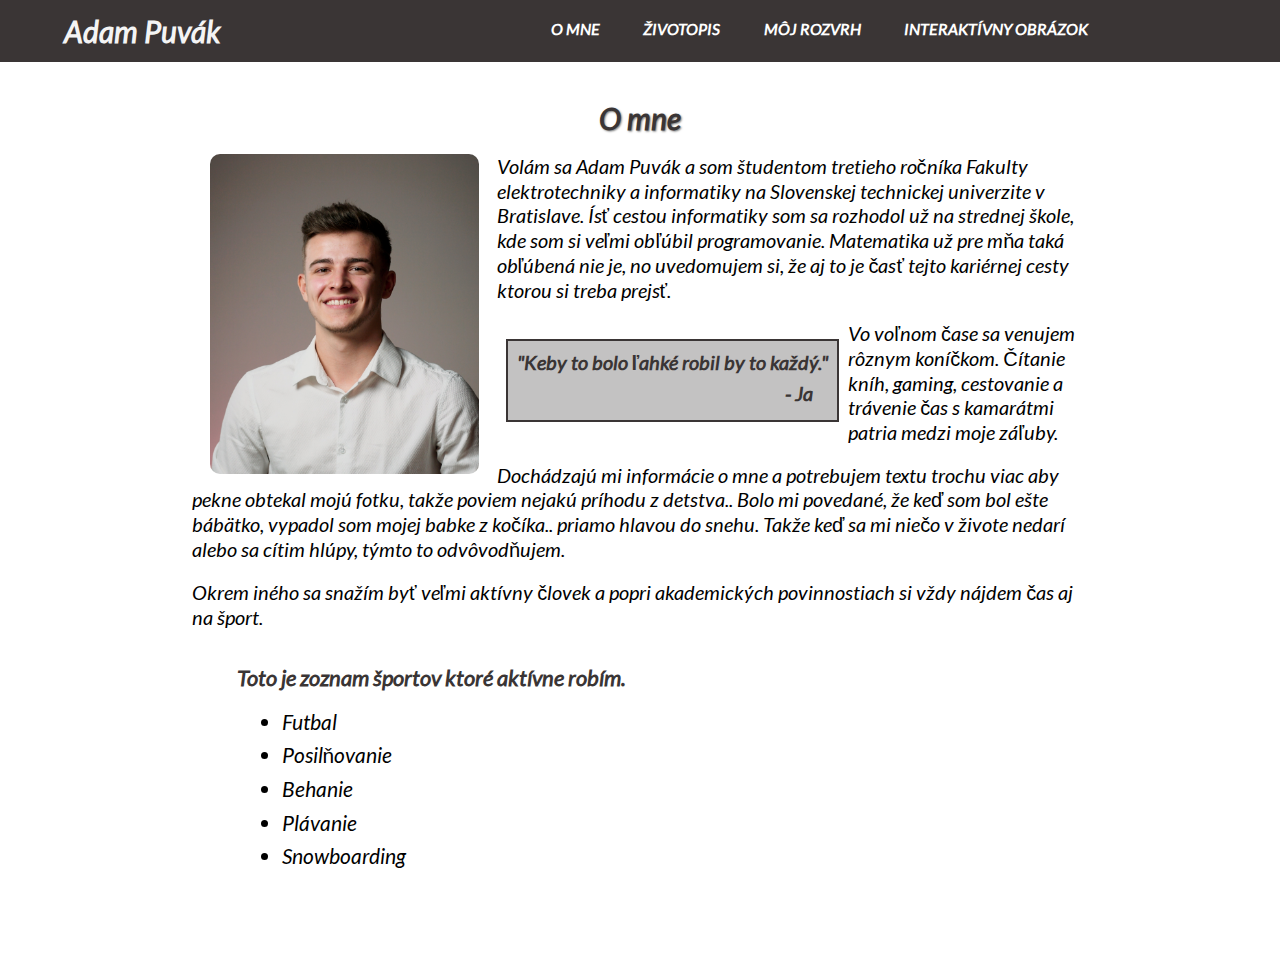
<file: index.html>
<!DOCTYPE html>
<html lang="sk">
<head>
    <meta charset="UTF-8">
    <meta name="viewport" content="width=device-width, initial-scale=1.0">
    <title>Moja stránka - O mne</title>
    <link rel="stylesheet" type="text/css" href="CSS/styles.css">
</head>
<body>
    <nav>
        <h1>Adam Puvák</h1>
        <ul>
            <li><a href="index.html">O mne</a></li>
            <li><a href="cv.html">Životopis</a></li>
            <li><a href="schedule.html">Môj rozvrh</a></li>
            <li><a href="int_img.html">Interaktívny obrázok</a></li>
        </ul>
    </nav>
    <main>
        <h2>O mne</h2>
        <img src="fotka.jpg" alt="Moja fotka" height="395" width="332">
        <p>Volám sa Adam Puvák a som študentom tretieho ročníka Fakulty elektrotechniky a informatiky na Slovenskej technickej univerzite v Bratislave.
        Ísť cestou informatiky som sa rozhodol už na strednej škole, kde som si veľmi obľúbil programovanie. Matematika už pre mňa taká obľúbená nie je,
        no uvedomujem si, že aj to je časť tejto kariérnej cesty ktorou si treba prejsť.</p>
        <aside>
            <blockquote>
                <p>"Keby to bolo ľahké robil by to každý."</p>
                <p style="float: right; margin-right: 5%;">- Ja</p>
            </blockquote>
        </aside>
        <p>Vo voľnom čase sa venujem rôznym koníčkom. Čítanie kníh, gaming, cestovanie a trávenie čas s kamarátmi patria medzi moje záľuby.</p>
        <p>Dochádzajú mi informácie o mne a potrebujem textu trochu viac aby pekne obtekal mojú fotku, takže poviem nejakú príhodu z detstva..
        Bolo mi povedané, že keď som bol ešte bábätko, vypadol som mojej babke z kočíka.. priamo hlavou do snehu. Takže keď sa mi niečo v živote
         nedarí alebo sa cítim hlúpy, týmto to odvôvodňujem.</p>
        <p>Okrem iného sa snažím byť veľmi aktívny človek a popri akademických povinnostiach si vždy nájdem čas aj na šport.</p>
        <h3>Toto je zoznam športov ktoré aktívne robím.</h3>
        <ul>
            <li>Futbal</li>
            <li>Posilňovanie</li>
            <li>Behanie</li>
            <li>Plávanie</li>
            <li>Snowboarding</li>
        </ul>
    </main>
</body>
</html>
</file>
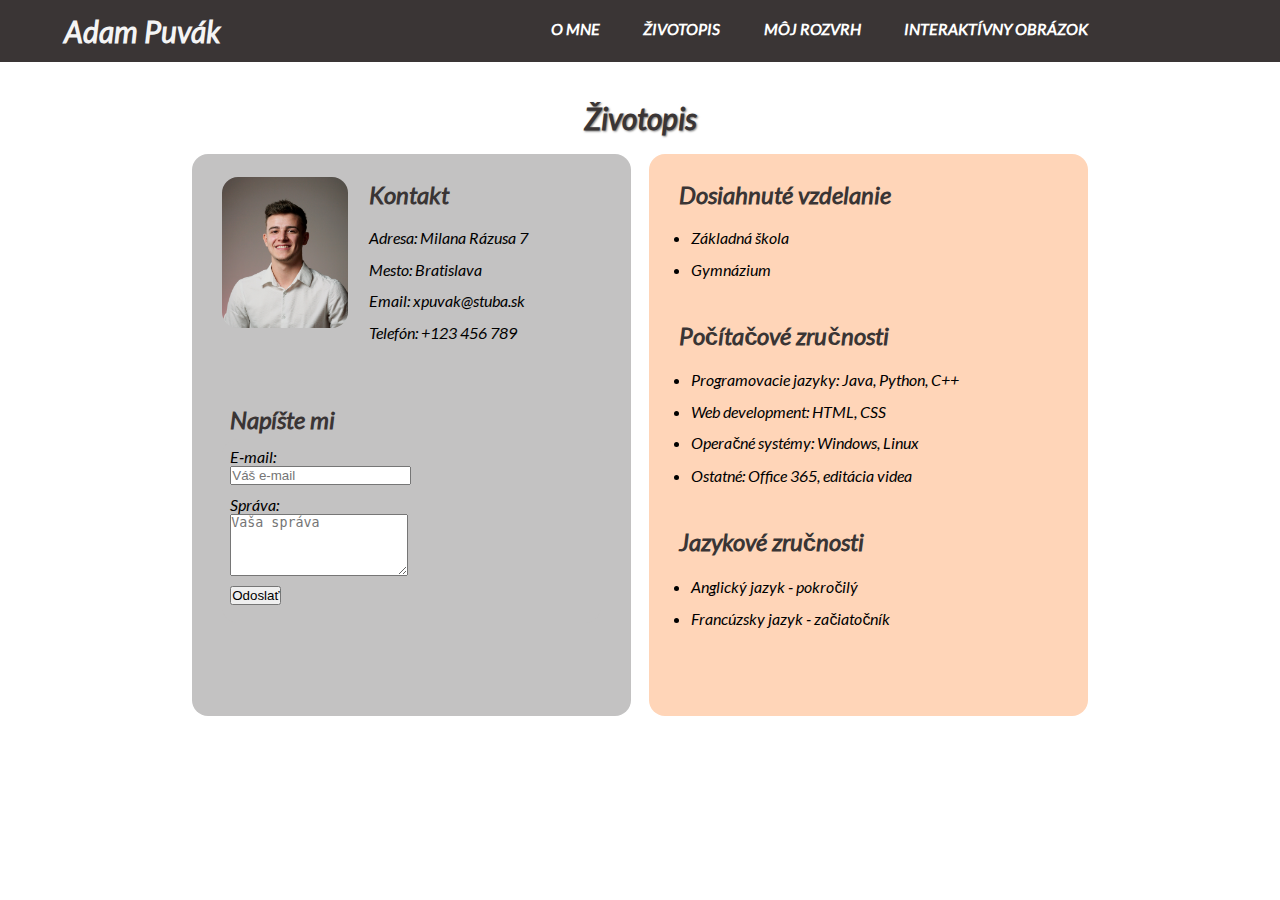
<file: cv.html>
<!DOCTYPE html>
<html lang="sk">
<head>
    <meta charset="UTF-8">
    <meta name="viewport" content="width=device-width, initial-scale=1.0">
    <title>Moja stránka - Životopis</title>
    <link rel="stylesheet" type="text/css" href="CSS/styles.css">
</head>
<body>
    <nav>
        <h1>Adam Puvák</h1>
        <ul>
            <li><a href="index.html">O mne</a></li>
            <li><a href="cv.html">Životopis</a></li>
            <li><a href="schedule.html">Môj rozvrh</a></li>
            <li><a href="int_img.html">Interaktívny obrázok</a></li>
        </ul>
    </nav>
    <main>
        <h2>Životopis</h2>
        <div class="container">
            <div class="column1">
                <img src="fotka.jpg" alt="Moja fotka" height="395" width="332">
                <h3>Kontakt</h3>
                <p>Adresa: Milana Rázusa 7</p>
                <p>Mesto: Bratislava</p>
                <p>Email: xpuvak@stuba.sk</p>
                <p>Telefón: +123 456 789</p>
                <h4>Napíšte mi</h4>
                <form action="#">
                    <label for="email">E-mail:</label>
                    <input type="email" id="email" name="email" placeholder="Váš e-mail" required>

                    <label for="message">Správa:</label>
                    <textarea id="message" name="message" rows="4" placeholder="Vaša správa" required></textarea>

                    <button type="submit">Odoslať</button>
                </form>
            </div>
            <div class="column2">
                <h3>Dosiahnuté vzdelanie</h3>
                <ul>
                    <li>Základná škola</li>
                    <li>Gymnázium</li>
                </ul>

                <h3>Počítačové zručnosti</h3>
                <ul>
                    <li>Programovacie jazyky: Java, Python, C++</li>
                    <li>Web development: HTML, CSS</li>
                    <li>Operačné systémy: Windows, Linux</li>
                    <li>Ostatné: Office 365, editácia videa</li>
                </ul>

                <h3>Jazykové zručnosti</h3>
                <ul>
                    <li>Anglický jazyk - pokročilý</li>
                    <li>Francúzsky jazyk - začiatočník</li>
                </ul>
            </div>
        </div>
    </main>
</body>
</html>
</file>
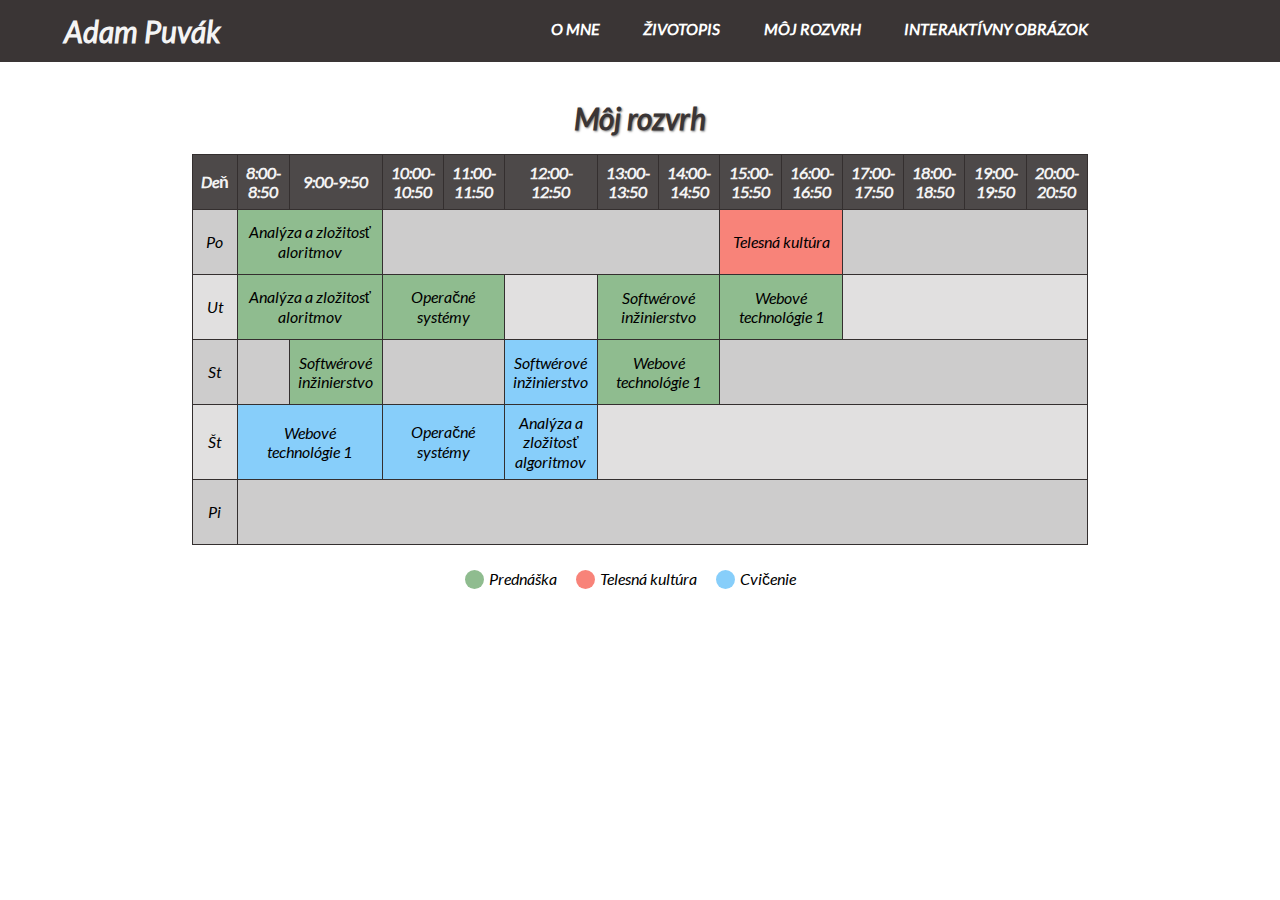
<file: schedule.html>
<!DOCTYPE html>
<html lang="sk">
<head>
    <meta charset="UTF-8">
    <meta name="viewport" content="width=device-width, initial-scale=1.0">
    <title>Moja stránka - Rozvrh</title>
    <link rel="stylesheet" type="text/css" href="CSS/styles.css">
</head>
<body>
    <nav>
        <h1>Adam Puvák</h1>
        <ul>
            <li><a href="index.html">O mne</a></li>
            <li><a href="cv.html">Životopis</a></li>
            <li><a href="schedule.html">Môj rozvrh</a></li>
            <li><a href="int_img.html">Interaktívny obrázok</a></li>
        </ul>
    </nav>
    <main class="schedule">
        <h2>Môj rozvrh</h2>
        <table>
            <thead>
                <tr>
                    <th>Deň</th>
                    <th>8:00-8:50</th>
                    <th>9:00-9:50</th>
                    <th>10:00-10:50</th>
                    <th>11:00-11:50</th>
                    <th>12:00-12:50</th>
                    <th>13:00-13:50</th>
                    <th>14:00-14:50</th>
                    <th>15:00-15:50</th>
                    <th>16:00-16:50</th>
                    <th>17:00-17:50</th>
                    <th>18:00-18:50</th>
                    <th>19:00-19:50</th>
                    <th>20:00-20:50</th>
                </tr>
            </thead>
            <tbody>
                <tr>
                    <td>Po</td>
                    <td colspan="2" class="lecture">Analýza a zložitosť aloritmov</td>
                    <td colspan="5"></td>
                    <td colspan="2" class="PE">Telesná kultúra</td>
                    <td colspan="4"></td>
                </tr>
                <tr>
                    <td>Ut</td>
                    <td colspan="2" class="lecture">Analýza a zložitosť aloritmov</td>
                    <td colspan="2" class="lecture">Operačné systémy</td>
                    <td></td>
                    <td colspan="2" class="lecture">Softwérové inžinierstvo</td>
                    <td colspan="2" class="lecture">Webové technológie 1</td>
                    <td colspan="4"></td>
                </tr>
                <tr>
                    <td>St</td>
                    <td></td>
                    <td class="lecture">Softwérové inžinierstvo</td>
                    <td colspan="2"></td>
                    <td class="practice">Softwérové inžinierstvo</td>
                    <td colspan="2" class="lecture">Webové technológie 1</td>
                    <td colspan="6"></td>
                </tr>
                <tr>
                    <td>Št</td>
                    <td colspan="2" class="practice">Webové technológie 1</td>
                    <td colspan="2" class="practice">Operačné systémy</td>
                    <td class="practice">Analýza a zložitosť algoritmov</td>
                    <td colspan="8"></td>
                </tr>
                <tr>
                    <td>Pi</td>
                    <td colspan="13"></td>
                </tr>
            </tbody>
        </table>
            <div class="legend">
                <div class="legend-item">
                    <div class="color-box" style="background-color: darkseagreen;"></div>
                    <p class="legend-text">Prednáška</p>
                </div>
                <div class="legend-item">
                    <div class="color-box" style="background-color: #F88379;"></div>
                    <p class="legend-text">Telesná kultúra</p>
                </div>
                <div class="legend-item">
                    <div class="color-box" style="background-color: lightskyblue;"></div>
                    <p class="legend-text">Cvičenie</p>
                </div>
            </div>
        </main>
</body>
</html>
</file>
<file: CSS/styles.css>
@font-face {
    font-family: 'My_font';
    src: url('../Fonts/Lato-Italic.ttf') format('truetype');
}
body{
    font-family: My_font, sans-serif;
}
* {
    margin: 0;
    padding: 0;
}
nav {
    background-color: #3A3535;
    color: #F4F4F4;
    padding: 1% 0;
    overflow: auto;
}
nav h1 {
    float: left;
    margin-left: 5%;
    font-size: 30px;
}
nav ul {
    list-style: none;
    margin-top: 0.5%;
    margin-right: 15%;
    display: flex;
    flex-wrap: wrap;
    justify-content: flex-end;
}
nav ul li {
    margin-left: 5%;
    display: flex;
    flex-direction: column;
    align-items: center;
}
nav ul li {
    margin-left: 5%;
    white-space: nowrap;
}
nav ul li a {
    text-decoration: none;
    color: #fff;
    font-weight: bold;
    text-transform: uppercase;
}
nav ul li a:hover{
    background: #FF7315;
    transition: .5s;
    padding: 0.3em 0.7em;
    border-radius: 0.3em;
}
main {
    margin: 3% 15%;
}
h2 {
    text-align: center;
    margin: 2% 0;
    color: #3A3535;
    font-size: 30px;
    font-weight: bold;
    text-shadow: 1px 1px 2px rgba(0, 0, 0, 0.5);
}
main img {
    float: left;
    border-radius: 10px;
    width: 30%;
    height: 30%;
    margin-right: 2%;
    margin-left: 2%;
}
main p {
    font-size: 1.25rem;
    margin-bottom: 2%;
}
main blockquote {
    color: #3A3535;
    font-size: 110%;
    font-weight: bold;
    float: left;
    margin: 2% 1% 2% 1%;
    border: 2px solid #3A3535;
    padding: 1%;
    background-color: #c3c2c2;
}
main h3 {
    color: #3A3535;
    font-size: 140%;
    margin: 4% 0 2% 5%;
}
main ul {
    font-size: 130%;
    margin-left: 10%;
    margin-bottom: 10%;
}
main ul li {
    margin-bottom: 1%;
}

.container {
    display: grid;
    grid-template-columns: 1fr 1fr;
    gap: 2%;
}
.column1 {
    background-color: #c3c2c2;
    padding: 2%;
    border-radius: 1em;
}
.column1 img {
    max-width: 100%;
    height: auto;
    border-radius: 1em;
    margin: 3.5% 5% 5% 5%;
}
.column1 h3 {
    color: #3A3535;
    font-size: 1.5em;
    font-weight: bold;
    margin-bottom: 0.8em;
}
.column1 p {
    font-size: 1em;
    margin-bottom: 0.8em;
}
.column1 h4 {
    color: #3A3535;
    font-size: 1.5em;
    font-weight: bold;
    margin: 15% 0 0 7%
}
.column1 form {
    margin: 1% 5% 20% 5%;
    padding: 2%;
    background-color: #c3c2c2;
    border-radius: 1em;
    display: flex;
    flex-direction: column;
    align-items: flex-start;
}
.column1 form input,
.column1 form textarea,
.column1 form button {
    margin-bottom: 10px;
}
.column2 {
    background-color: #ffd5b8;
    padding: 2%;
    border-radius: 1em;
}
.column2 h3 {
    color: #3A3535;
    font-size: 1.5em;
    font-weight: bold;
    margin-bottom: 0.8em;
}
.column2 ul {
    font-size: 1em;
    margin-left: 8%;
    list-style-type: disc;
}
.column2 ul li {
    margin-bottom: 0.8em;
}

.schedule table {
    display: block;
    overflow-x: auto;
    width: 100%;
    border-collapse: collapse;
}
.schedule th, td {
    border: 0.1em solid #342f2f;
    padding: 0.5em;
    text-align: center;
}
.schedule th {
    background-color: #4d4949;
    color: #F4F4F4;
    font-weight: bold;
}
.schedule td {
    background-color: #cdcccc;
    height: 3em;
}
.schedule tr:nth-of-type(even) td {
    background-color: #e1e0e0;
}
.schedule td.lecture {
    background-color: darkseagreen;
}
.schedule td.PE {
    background-color: #F88379;
}
.schedule td.practice {
    background-color: lightskyblue;
}
.schedule tr:nth-of-type(even) td.lecture {
    background-color: darkseagreen;
}
.schedule tr:nth-of-type(even) td.PE {
    background-color: #F88379;
}
.schedule tr:nth-of-type(even) td.practice {
    background-color: lightskyblue;
}
.legend {
    margin-top: 1.5em;
    display: flex;
    justify-content: center;
}
.legend-item {
    display: flex;
    align-items: center;
    margin-right: 1.2em;
}
.color-box {
    width: 1.2em;
    height: 1.2em;
    margin-right: 0.3em;
    border-radius: 50%;
}
.legend-text {
    font-size: 1em;
}
.image-container {
    position: relative;
    display: flex;
    justify-content: center;
}
.image-container img {
    height: 75%;
    width: 75%;
    border-radius: 1em;
}
.image_link {
    display: flex;
    flex-direction: row;
    align-items: center;
    position: absolute;
    font-size: 1.5vw;
    top: 99%;
    left: 68%;
}
.image_link p {
    font-size: 1em;
}
.image_link a {
    color: blue;
}
.highlight-area {
    position: absolute;
    background-color: white;
    border: 0.1em solid #000;
    border-radius: 50%;
    width: 0.25%;
    padding: 1%;
    display: block;
}
.tooltip {
    background-color: #fff;
    padding: 0.8em;
    border: 1px solid #000;
    position: absolute;
    bottom: -200%;
    left: 200%;
    display: none;
}
.tooltip h5 {
    font-size: 0.8em;
    font-weight: bold;
}
.tooltip p {
    font-size: 0.7em;
    margin-top: 5%;
}
.highlight-area:hover .tooltip {
    display: block;
}
.highlight-area#area1 {
    top: 42%;
    right: 73.5%;
}
.highlight-area#area2 {
    top: 32%;
    right: 62.5%;
}
.highlight-area#area3 {
    top: 51%;
    right: 50.5%;
}
.highlight-area#area4 {
    top: 28%;
    right: 36%;
}
.highlight-area#area5 {
    top: 60%;
    right: 27%;
}

@media screen and (max-width: 768px) {
    nav ul {
        flex-direction: column;
        align-items: flex-start;
    }
    nav ul li {
        margin-left: 5%;
        font-size: 0.8rem;
    }
    main {
        margin: 1% 2%;
    }
    .container {
        display: block;
    }
    .column1, .column2 {
        width: 100%;
        margin-bottom: 20px;
        padding: 3%;
    }
    .contact-form {
        margin: 0 5% 20px 5%;
    }
}
</file>
